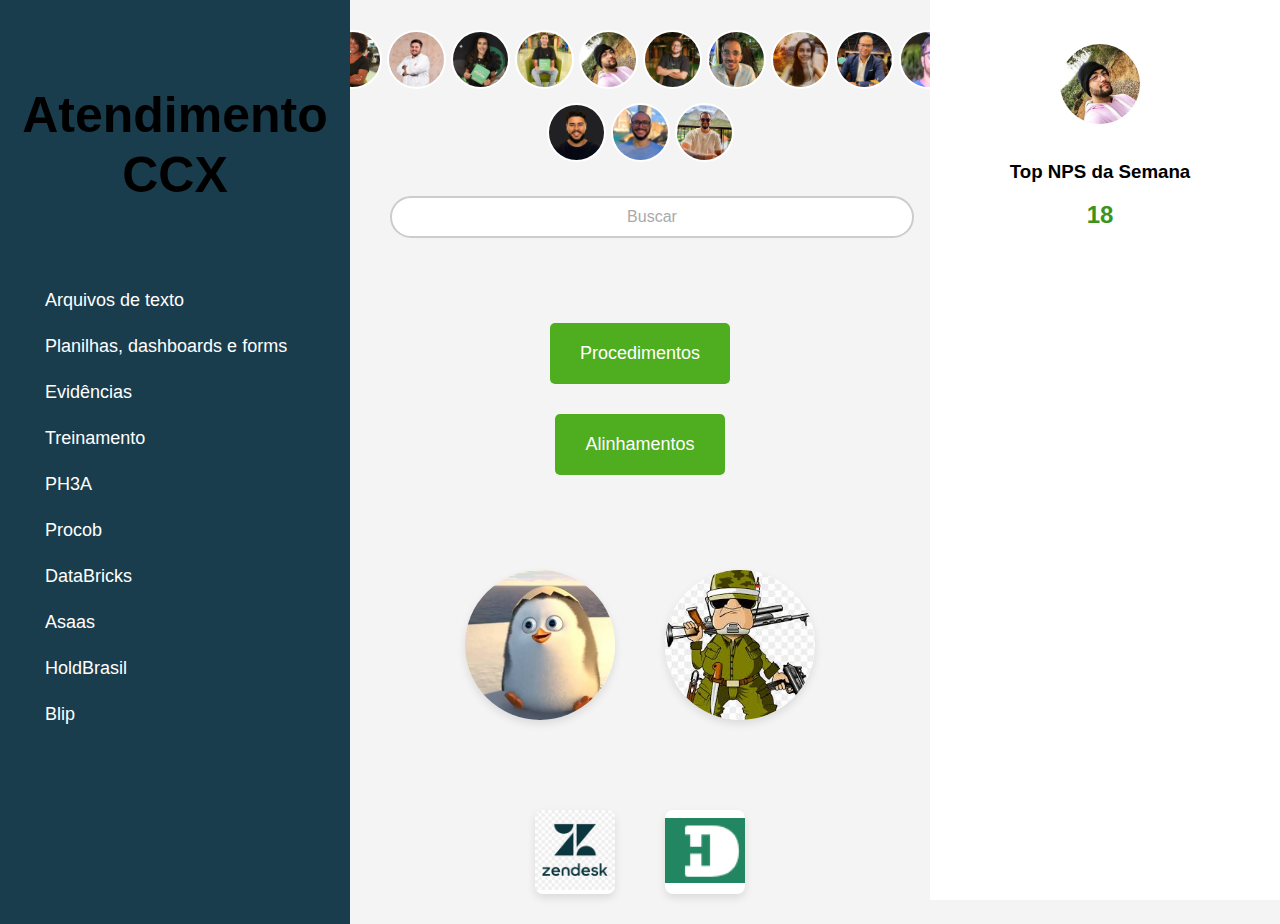
<file: index.html>
<!DOCTYPE html>
<html lang="en">
<head>
    <meta charset="UTF-8">
    <meta name="viewport" content="width=device-width, initial-scale=1.0">
    <title>Atendimento CCX</title>
    <link rel="stylesheet" href="styles.css">
</head>
<body>
    <header>
        <!-- Analistas para slack -->
        <section class="analistas">
            <a href="https://picpay.enterprise.slack.com/archives/D05J2NS7M0D" target="_blank">
                <img src="Imagens-ccx/Geisa.jpg" alt="Foto de Geisa" class="topo-img"></a>
            <a href="https://picpay.enterprise.slack.com/archives/D05Q3BHK5B6" target="_blank">
                <img src="Imagens-ccx/Jorge.jpg" alt="Foto de Jorge" class="topo-img"></a>
            <a href="https://picpay.enterprise.slack.com/archives/D024TMHB895" target="_blank">
                <img src="Imagens-ccx/Falqueto.jpg" alt="Foto do Colaborador" class="topo-img"></a>
            <a href="https://picpay.enterprise.slack.com/archives/D06M1GV0VRQ" target="_blank">
                <img src="Imagens-ccx/Davi.jpg" alt="Foto do Colaborador" class="topo-img"></a>
            <a href="https://picpay.enterprise.slack.com/archives/D01U1TTATHQ" target="_blank">
                <img src="Imagens-ccx/Fabio.jpg" alt="Foto do Colaborador" class="topo-img"></a>
            <a href="https://picpay.enterprise.slack.com/archives/D079QCJ4318" target="_blank">
                <img src="Imagens-ccx/Manu.jpg" alt="Foto do Colaborador" class="topo-img"></a>
            <a href="https://picpay.enterprise.slack.com/archives/D06C10UAXJL" target="_blank">
                <img src="Imagens-ccx/Breno.jpg" alt="Foto do Colaborador" class="topo-img"></a>
            <a href="https://picpay.enterprise.slack.com/archives/D06VADSUEF3" target="_blank">
                <img src="Imagens-ccx/Julia.jpg" alt="Foto do Colaborador" class="topo-img"></a>
            <a href="https://picpay.enterprise.slack.com/archives/D06QYGW9SK1" target="_blank">
                <img src="Imagens-ccx/Mamedes.png" alt="Foto do Colaborador" class="topo-img"></a>
            <a href="https://picpay.enterprise.slack.com/archives/D04BMKUB8F8" target="_blank">
                <img src="Imagens-ccx/Pedro.jpg" alt="Foto do Colaborador" class="topo-img"></a>
        </section>
        
        <section class="evidetes">
            <a href="https://picpay.enterprise.slack.com/archives/D06BF8769NY" target="_blank">
                <img src="Imagens-ccx/Igor.jpg" alt="Foto do Colaborador" class="topo-img"></a>
            <a href="https://picpay.enterprise.slack.com/archives/D061JSKT630" target="_blank">
                <img src="Imagens-ccx/Gut.jpg" alt="Foto do Colaborador" class="topo-img"></a>
            <a href="https://picpay.enterprise.slack.com/archives/D0608KWP5FT" target="_blank">
                <img src="Imagens-ccx/JoséRenato.jpg" alt="Foto do Colaborador" class="topo-img"></a>
        </section>

        <!-- Barra de busca -->
        <section class="barra-de-busca">
            <input type="text" placeholder="Buscar">
        </section>
    </header>

    <main>
        <!-- Procedimento e Alinhamento -->
        <section class="pocedimento-alinhamento">
            <a href="procedimentos.html"><button>Procedimentos</button></a>
            <a href="alinhamentos.html"><button>Alinhamentos</button></a>
        </section>

        <!-- Novatos e Velhos -->
        <section class="novato-velho">
            <a href="#"><img src="Icones-ccx/novatinho.jpg" alt="Icone do Zendesk" class="icone-novatovelho"></a>
            <a href="#"><img src="Icones-ccx/Veideguerra.jpg" alt="Icone do HeroDash" class="icone-novatovelho"></a>
        </section>

        <!-- Ferramentas principais -->
        <section class="ferramentas-principais">
            <a href="https://suportepicpay.zendesk.com/agent/dashboard" target="_blank">
            <img src="Icones-ccx/Zendesk.png" alt="Icone do Zendesk" class="icone-ferramenta"></a>
            <a href="https://herodash.picpay.com/" target="_blank">
            <img src="Icones-ccx/HeroDash.png" alt="Icone do HeroDash" class="icone-ferramenta"></a>
        </section>
    </main>

    <div class="aside-esquerdo">
        <!-- Título -->
        <div class="titulo">
            <a href="index.html"><h1>Atendimento CCX</h1></a>
        </div>        
        <!-- Menu lateral -->
        <nav class="menu-lateral">
            <ul>
                <li><a href="arquivosdetexto.html">Arquivos de texto</a></li>
                <li><a href="#">Planilhas, dashboards e forms</a></li>
                <li><a href="#">Evidências</a></li>
                <li><a href="#">Treinamento</a></li>
                <li><a href="https://www.ph3a.com.br/crm" target="_blank">PH3A</a></li>
                <li><a href="#">Procob</a></li>
                <li><a href="https://picpay-principal.cloud.databricks.com/sql/dashboards/9f783350-5299-43f9-9417-76f3947bdedb?o=3048457690269382" target="_blank">DataBricks</a></li>
                <li><a href="https://www.asaas.com/dashboard/index" target="_blank">Asaas</a></li>
                <li><a href="https://portal.holdbrasil.com.br/Autenticacao/Login" target="_blank">HoldBrasil</a></li>
                <li><a href="https://picpay.blip.ai/application" target="_blank">Blip</a></li>
            </ul>
        </nav>
    </div>

    <aside class="aside-direito">
        <div class="top-nps">
            <!-- Container para os cards do NPS -->
            <div class="carousel">
                <div class="nps-card">
                    <img src="Imagens-ccx/Fabio.jpg" alt="Foto de Fabio" class="nps-img">
                    <h3>Top NPS da Semana</h3>
                    <p class="nps-score">18</p>
                </div>
        
                <!-- Card com imagem -->
                <div class="nps-card">
                    <img src="Icones-ccx/zoardavi.jpg" alt="Foto de outro colaborador" class="nps-img-square">
                    <h3>Taylor loves Kanye</h3>
                    <p class="nps-score">Davi love's too</p>
                </div>
        
                <!-- Card com link e descrição -->
                <div class="nps-card">
                    <a href="https://www.calendarr.com/brasil/contagem-regressiva/natal/" target="_blank">
                        <h3>Veja mais detalhes</h3>
                        <p class="nps-score">Logo mais já é natal!</p>
                    </a>
                </div>
            </div>
        </div>
    </aside>
    
    
    <footer>
        <!-- Rodapé, se houver -->
    </footer>

    <script src="script.js"></script>
</body>
</html>
</file>
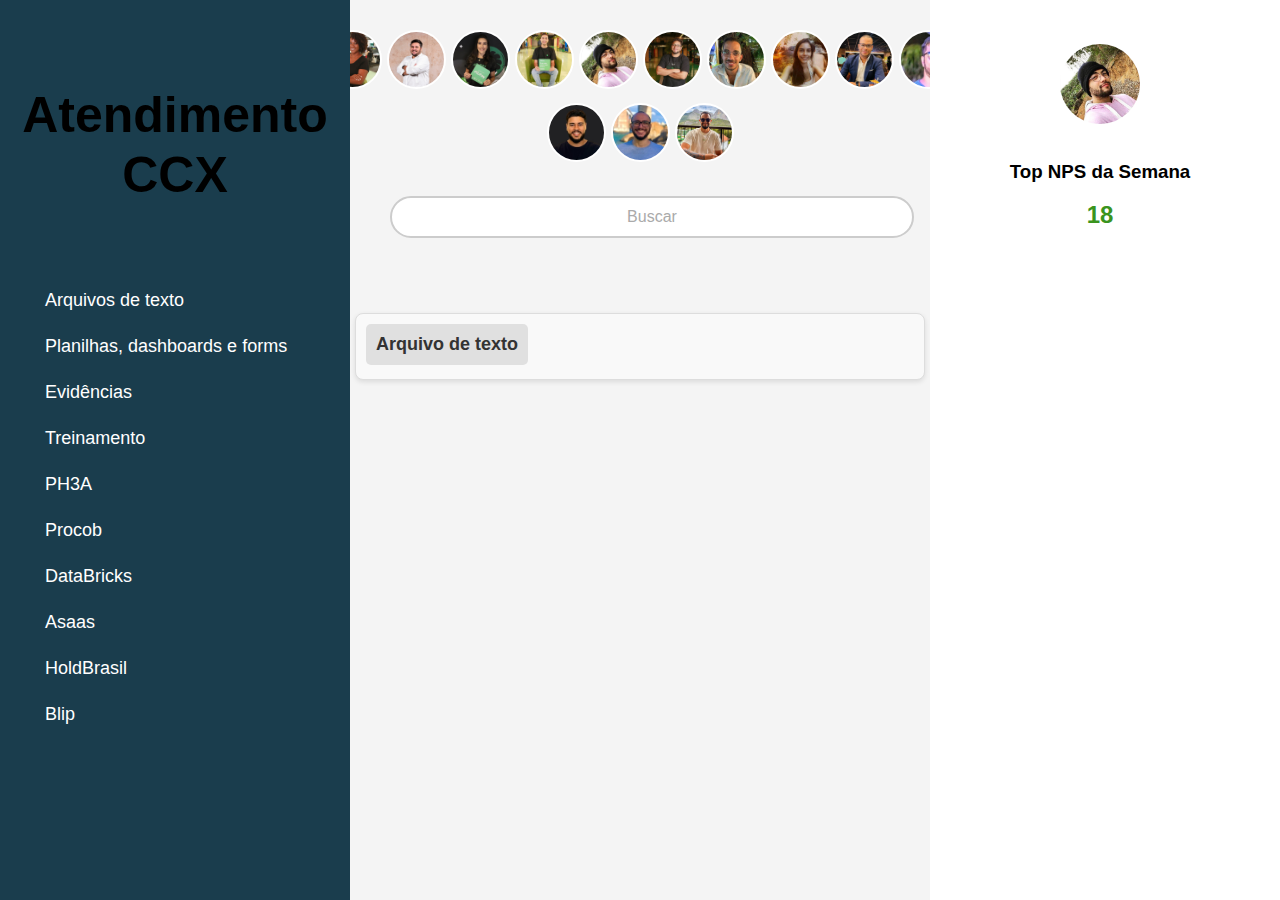
<file: arquivosdetexto.html>
<!DOCTYPE html>
<html lang="en">
<head>
  <meta charset="UTF-8">
  <meta name="viewport" content="width=device-width, initial-scale=1.0">
  <title>Atendimento CCX</title>
  <link rel="stylesheet" href="styles.css">
</head>
<body>
  <header>
    <!-- Analistas para slack -->
    <section class="analistas">
      <a href="https://picpay.enterprise.slack.com/archives/D05J2NS7M0D" target="_blank">
        <img src="Imagens-ccx/Geisa.jpg" alt="Foto de Geisa" class="topo-img">
      </a>
      <a href="https://picpay.enterprise.slack.com/archives/D05Q3BHK5B6" target="_blank">
        <img src="Imagens-ccx/Jorge.jpg" alt="Foto de Jorge" class="topo-img">
      </a>
      <a href="https://picpay.enterprise.slack.com/archives/D024TMHB895" target="_blank">
        <img src="Imagens-ccx/Falqueto.jpg" alt="Foto de Falqueto" class="topo-img">
      </a>
      <a href="https://picpay.enterprise.slack.com/archives/D06M1GV0VRQ" target="_blank">
        <img src="Imagens-ccx/Davi.jpg" alt="Foto de Davi" class="topo-img">
      </a>
      <a href="https://picpay.enterprise.slack.com/archives/D01U1TTATHQ" target="_blank">
        <img src="Imagens-ccx/Fabio.jpg" alt="Foto de Fabio" class="topo-img">
      </a>
      <a href="https://picpay.enterprise.slack.com/archives/D079QCJ4318" target="_blank">
        <img src="Imagens-ccx/Manu.jpg" alt="Foto de Manu" class="topo-img">
      </a>
      <a href="https://picpay.enterprise.slack.com/archives/D06C10UAXJL" target="_blank">
        <img src="Imagens-ccx/Breno.jpg" alt="Foto de Breno" class="topo-img">
      </a>
      <a href="https://picpay.enterprise.slack.com/archives/D06VADSUEF3" target="_blank">
        <img src="Imagens-ccx/Julia.jpg" alt="Foto de Julia" class="topo-img">
      </a>
      <a href="https://picpay.enterprise.slack.com/archives/D06QYGW9SK1" target="_blank">
        <img src="Imagens-ccx/Mamedes.png" alt="Foto de Mamedes" class="topo-img">
      </a>
      <a href="https://picpay.enterprise.slack.com/archives/D04BMKUB8F8" target="_blank">
        <img src="Imagens-ccx/Pedro.jpg" alt="Foto de Pedro" class="topo-img">
      </a>
    </section>
    
    <section class="evidetes">
      <a href="https://picpay.enterprise.slack.com/archives/D06BF8769NY" target="_blank">
        <img src="Imagens-ccx/Igor.jpg" alt="Foto do Igor" class="topo-img">
      </a>
      <a href="https://picpay.enterprise.slack.com/archives/D061JSKT630" target="_blank">
        <img src="Imagens-ccx/Gut.jpg" alt="Foto de Gut" class="topo-img">
      </a>
      <a href="https://picpay.enterprise.slack.com/archives/D0608KWP5FT" target="_blank">
        <img src="Imagens-ccx/JoséRenato.jpg" alt="Foto de Joserenato" class="topo-img">
      </a>
    </section>
    
    <!-- Barra de busca -->
    <section class="barra-de-busca">
      <input type="text" id="busca" placeholder="Buscar">
    </section>
  </header>
  
  <!-- Lateral esquerda -->
  <div class="aside-esquerdo">
    <!-- Título -->
    <div class="titulo">
      <a href="index.html"><h1>Atendimento CCX</h1></a>
    </div>
    <!-- Menu lateral -->
    <nav class="menu-lateral">
      <ul>
        <li><a href="arquivosdetexto.html">Arquivos de texto</a></li>
        <li><a href="#">Planilhas, dashboards e forms</a></li>
        <li><a href="#">Evidências</a></li>
        <li><a href="#">Treinamento</a></li>
        <li><a href="https://www.ph3a.com.br/crm" target="_blank">PH3A</a></li>
        <li><a href="#">Procob</a></li>
        <li><a href="https://picpay-principal.cloud.databricks.com/login.html" target="_blank">DataBricks</a></li>
        <li><a href="https://www.asaas.com/dashboard/index" target="_blank">Asaas</a></li>
        <li><a href="https://portal.holdbrasil.com.br/Autenticacao/Login" target="_blank">HoldBrasil</a></li>
        <li><a href="https://picpay.blip.ai/application" target="_blank">Blip</a></li>
      </ul>
    </nav>
  </div>
  
  <!-- Lateral direita -->
  <aside class="aside-direito">
    <div class="top-nps">
      <!-- Container para os cards do NPS -->
      <div class="carousel">
        <div class="nps-card">
          <img src="Imagens-ccx/Fabio.jpg" alt="Foto de Fabio" class="nps-img">
          <h3>Top NPS da Semana</h3>
          <p class="nps-score">18</p>
        </div>
        <!-- Card com imagem -->
        <div class="nps-card">
          <img src="Icones-ccx/zoardavi.jpg" alt="Foto de outro colaborador" class="nps-img-square">
          <h3>Taylor loves Kanye</h3>
          <p class="nps-score">Davi love's too</p>
        </div>
        <!-- Card com link e descrição -->
        <div class="nps-card">
          <a href="https://www.calendarr.com/brasil/contagem-regressiva/natal/" target="_blank">
            <h3>Veja mais detalhes</h3>
            <p class="nps-score">Logo mais já é natal!</p>
          </a>
        </div>
      </div>
    </div>
  </aside>
  
  <!-- Corpo do site -->
  <section class="gaveta-container">
    <div class="container-gaveta">
      <!-- Outras gavetas de exemplo omitidas para brevidade -->
      
      <!-- Gaveta com o formulário para atualizar boleto -->
      <div class="gaveta">
        <button class="gaveta-titulo">Arquivo de texto</button>
        <div class="gaveta-conteudo">
          <p>Partiu atualizar um boleto?</p>
          <p>Para atualizar o boleto, preencha os seguintes campos:</p>
          
          <label>
            Valor atual: R$ 
            <input type="number" id="valor_atual" step="0.01" placeholder="Ex: 1000.00">
          </label>
          <br>
          
          <label>
            Débito no valor de: R$ 
            <input type="number" id="debito_valor" step="0.01" placeholder="Ex: 50.00">
          </label>
          <br>
          
          <label>
            Data do vencimento: 
            <input type="text" id="data_vencimento" placeholder="dd/mm/aaaa">
          </label>
          <br>
          
          <label>
            Data de hoje: 
            <input type="text" id="data_hoje" placeholder="dd/mm/aaaa">
          </label>
          <br>
          
          <label>
            Valor do CBK atualizado: R$ 
            <input type="text" id="cbk_atualizado" readonly>
          </label>
          <br>
          
          <button onclick="calcularCBK()">Calcular CBK</button>
        </div>
      </div>
      
      <!-- Container para exibir os resultados (este container será incluído na busca) -->
      <div id="resultadoContainer">
        <!-- As mensagens serão geradas dinamicamente -->
      </div>
      
      <!-- Outras gavetas de exemplo omitidas -->
    </div>
  </section>
  
  <footer>
    <!-- Rodapé, se houver -->
  </footer>
  
  <script src="script.js"></script>
</body>
</html>
</file>
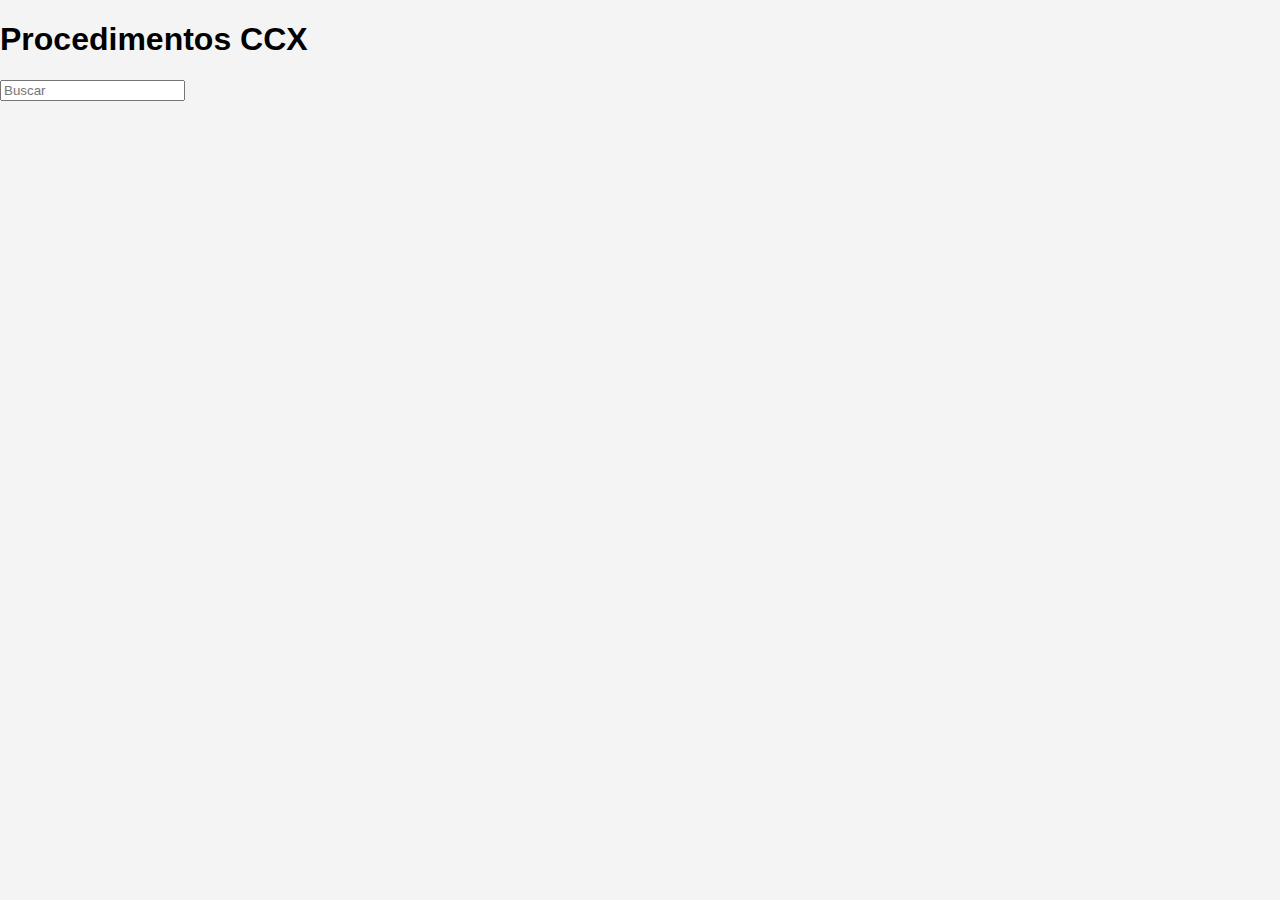
<file: procedimentos.html>
<!DOCTYPE html>
<html lang="en">
<head>
    <meta charset="UTF-8">
    <meta name="viewport" content="width=device-width, initial-scale=1.0">
    <title>Procedimentos</title>
    <link rel="stylesheet" href="styles.css">
</head>
<body>
    <!-- Título-->
    <h1>Procedimentos CCX</h1>

    <!-- Barra de busca -->
    <div class="search-bar">
        <input type="text" placeholder="Buscar">
    </div>
</file>
<file: styles.css>
/* Estilização do Header, Parte das fotos */
body {
    font-family: Arial, sans-serif;
    margin: 0;
    padding: 0;
    background-color: #f4f4f4;
}

header {
    padding: 30px;
    text-align: center;
}

.analistas, .evidetes {
    display: flex;
    flex-wrap: wrap;
    justify-content: center;
    gap: 5px;
}

.analistas a, .evidetes a {
    display: inline-block;
}

.topo-img {
    width: 55px;
    height: 55px;
    object-fit: cover;
    border-radius: 50%; /* Faz a imagem ficar redonda */
    border: 2px solid #fff; /* Borda branca para destacar */
    transition: transform 0.3s ease;
}

.topo-img:hover {
    transform: scale(1.1); /* Aumenta um pouco a imagem quando passa o mouse */
}

section {
    margin-bottom: 10px;
}
/* Fim */



/* Estilo para a barra de busca */
.barra-de-busca {
    margin: 30px auto;
    width: 80%; /* Controla a largura da barra */
    max-width: 500px; /* Limita o tamanho máximo */
    text-align: center;
}

.barra-de-busca input {
    width: 100%;
    padding: 10px;
    font-size: 16px;
    border: 2px solid #ccc;
    border-radius: 25px; /* Borda arredondada */
    outline: none; /* Remove o contorno quando selecionado */
    text-align: center; /* Centraliza o texto do placeholder */
    transition: border-color 0.3s ease, box-shadow 0.3s ease;
}

.barra-de-busca input:focus {
    border-color: #1baf0a; /* Borda azul quando a barra é focada */
    box-shadow: 0 0 8px rgba(0, 123, 255, 0.5); /* Sombra azul */
}

.barra-de-busca input::placeholder {
    color: #aaa; /* Cor do texto de placeholder */
}
/* Fim */



/* Estilo para o main do site - Procedimentos - alinhamentos - Novatos e Velhos - ZD e HD */
/* Estilo para o main e suas seções */
main {
    padding: 20px;
    display: flex;
    flex-direction: column; /* Coloca os itens um abaixo do outro */
    gap: 80px; /* Espaço entre as seções */
}

.pocedimento-alinhamento {
    padding: 0px;
    border-radius: 50%;
    text-align: center;
    display: flex;
    flex-direction: column; /* Faz com que os botões fiquem um embaixo do outro */
    gap: 20px; /* Espaço entre os botões */
}

.novato-velho {
    padding: 0px;
    text-align: center;
    display: flex;
    justify-content: center; /* Alinha as imagens no centro horizontal */
    gap: 50px; /* Espaço entre os botões */
}

.novato-velho a {
    display: flex; /* Garante que o link seja flexível */
    justify-content: center; /* Centraliza horizontalmente o conteúdo dentro do link */
    align-items: center; /* Centraliza verticalmente o conteúdo dentro do link */
    width: 150px; /* Define a largura do botão circular */
    height: 150px; /* Define a altura do botão circular */
    border-radius: 50%; /* Deixa o botão completamente circular */
    overflow: hidden; /* Garante que nada extrapole o círculo */
    background-color: #fff; /* Cor de fundo para evitar lacunas */
    box-shadow: 0 4px 8px rgba(0, 0, 0, 0.1); /* Sombra no botão para destaque */
    transition: transform 0.3s ease, box-shadow 0.3s ease;
}

.novato-velho a:hover {
    transform: scale(1.05); /* Efeito de zoom ao passar o mouse */
    box-shadow: 0 6px 12px rgba(0, 0, 0, 0.2); /* Aumenta a sombra ao passar o mouse */
}

.icone-novatovelho {
    width: 100%; /* Garante que a imagem preencha toda a largura do link */
    height: 100%; /* Garante que a imagem preencha toda a altura do link */
    object-fit: cover; /* Corta a imagem para se ajustar proporcionalmente ao círculo */
}

.ferramentas-principais {
    padding: 0px;
    border-radius: 8px;
    text-align: center;
    display: flex;
    justify-content: center; /* Alinha as imagens no centro */
    gap: 50px; /* Espaço entre as imagens */
}

.ferramentas-principais a {
    display: inline-block; /* Garante que o link se comporte como um bloco */
    border-radius: 8px; /* Bordas arredondadas */
    overflow: hidden; /* Garante que o ícone se encaixe dentro do link */
    background-color: #fff; /* Adiciona fundo branco para cobrir o fundo transparente */
    box-shadow: 0 4px 8px rgba(0, 0, 0, 0.1); /* Sombra no botão para dar destaque */
    transition: transform 0.3s ease, box-shadow 0.3s ease; /* Efeitos de transição */
}

.ferramentas-principais a:hover {
    transform: scale(1.05); /* Aumenta um pouco o tamanho ao passar o mouse */
    box-shadow: 0 6px 12px rgba(0, 0, 0, 0.2); /* Aumenta a sombra ao passar o mouse */
}

.icone-ferramenta {
    width: 80px; /* Define o tamanho do ícone */
    height: 80px; /* Define o tamanho do ícone */
    object-fit: contain; /* Garante que a imagem se ajuste bem */
}

button {
    background-color: #4fad20;
    color: #fff;
    padding: 20px 30px;
    font-size: 18px;
    border: none;
    border-radius: 5px;
    cursor: pointer;
    transition: background-color 0.3s ease, transform 0.3s ease;
    margin: 5px;
}
/* Fim */



/* Estilo para o Título */
.titulo {
    font-family: "Comic Sans MS", cursive, sans-serif; /* Fonte Comic Sans */
    font-weight: bold; /* Negrito */
    font-size: 25px;
    color: rgb(255, 255, 255); /* Cor preta */
    margin: 0; /* Remove margens */
    padding: 0; /* Remove espaçamento interno */
    line-height: 1.2; /* Ajuste o espaçamento entre as linhas */
    text-align: center; /* Alinha o texto horizontalmente */
    display: flex; /* Usa o modelo de layout flexbox */
    justify-content: center; /* Alinha horizontalmente no centro */
    align-items: center; /* Alinha verticalmente no centro */
    height: 290px; /* Altura fixa para o título */
    width: 100%; /* Garante que o título ocupe toda a largura da tela */
    position: relative; /* Posicionamento normal */
    margin-bottom: 10px; /* Espaço de 20px abaixo do título */
}

/* Especificação para o título em h1 */
.titulo h1 {
    margin: 0; /* Remove margens */
    text-align: center; /* Alinha o texto no centro */
}

/* Estilo para a parte lateral esquerda */
/* Estilo para o menu lateral */
.menu-lateral {
    background-color: #1a3d4d; /* Cor de fundo do menu lateral */
    color: white; /* Cor do texto */
    padding: 20px; /* Padding para espaçar os itens dentro do menu */
    width: 350px; /* Largura fixa do menu lateral */
    position: absolute; /* Para garantir que fique na lateral */
    top: 250px; /* Ajusta a posição do menu abaixo do título */
    left: 0;
    height: calc(100% - 120px); /* Preenche a altura do restante da página */
    box-sizing: border-box; /* Para incluir o padding no tamanho total da largura */
}
.aside-esquerdo {
    position: fixed; /* Usar position absolute para colocar o menu lateral no topo */
    top: 0px; /* Ajuste para garantir que a área lateral comece abaixo do título */
    left: 0; /* Alinha o conteúdo à esquerda */
    padding: 0; /* Remove o padding */
    height: 100%; /* Ajusta a altura para ocupar o restante da tela abaixo do título */
    width: 350px; /* Largura do menu lateral */
    background-color: #1a3d4d; /* Cor de fundo do menu lateral */
    color: white; /* Cor do texto */
}

/* Estilo do menu de links */
.menu-lateral ul {
    list-style-type: none; /* Remove os pontos de lista */
    padding: 0;
    margin: 0; /* Remove qualquer margem */
}

.menu-lateral li {
    margin: 15px 0; /* Espaçamento entre os itens do menu */
}

.menu-lateral a {
    display: flex; /* Flexbox para colocar ícones e texto lado a lado */
    align-items: center; /* Alinha o ícone e o texto verticalmente */
    color: white; /* Cor do texto */
    font-family: "Comic Sans MS", cursive, sans-serif; /* Fonte Comic Sans */
    font-size: 18px; /* Tamanho da fonte */
    text-decoration: none; /* Remove sublinhado dos links */
    transition: background-color 0.3s ease, transform 0.3s ease; /* Efeito de transição */
    margin-left: 15px; /* Ajusta o espaçamento do texto com relação ao ícone */
    padding: 5px 10px; /* Padding para dar mais espaçamento interno */
    border-radius: 5px; /* Arredondamento dos cantos */
}

/* Quando passar o mouse sobre o link */
.menu-lateral a:hover {
    background-color: #d1f97b; /* Cor de fundo quando passar o mouse */
    transform: scale(1.05); /* Efeito de aumento ao passar o mouse */
}

/* Estilo dos ícones do menu */
.icone-menu {
    width: 25px; /* Largura do ícone */
    height: 25px; /* Altura do ícone */
    margin-right: 10px; /* Espaçamento entre o ícone e o texto */
    object-fit: cover; /* Garante que a imagem do ícone se ajuste corretamente */
}

/*estilo para o título n ficar roxo*/
.titulo a {
    text-decoration: none; /* Remove o sublinhado */
    color: black; /* Define a cor do link */
}

.titulo a:visited {
    color: black; /* Mantém a cor preta após o clique */
}

.titulo a:hover {
    color: #4fad20; /* Define uma cor ao passar o mouse, opcional */
    transition: color 0.3s ease;
}
/* Fim */



/* Estilo do card de NPS */
.top-nps {
    display: flex;
    justify-content: center;
    align-items: center;
    flex-direction: column;
    gap: 10px;
    text-align: center;
}

.nps-card {
    padding: 20px;
    border-radius: 8px;
    width: 100%;
    max-width: 300px;
    transition: transform 0.3s ease, box-shadow 0.3s ease;
}

.nps-card:hover {
    transform: scale(1.05);
}

/* Foto do colaborador com efeito de borda */
.nps-img {
    width: 80px;
    height: 80px;
    object-fit: cover;
    border-radius: 50%;
    border: 4px solid transparent;
    margin-bottom: 10px;
    position: relative;
    transition: border-color 0.3s ease, box-shadow 0.3s ease;
}

/* Efeito da borda com carregamento */
.nps-card:hover .nps-img {
    animation: loading-border 7s forwards; /* Aplica a animação ao passar o mouse */
}

/* Animação da borda, criando um efeito de carregamento */
@keyframes loading-border {
    0% {
        border-color: transparent;
        box-shadow: none;
    }
    25% {
        border-color: #48ff00;
        box-shadow: 0 0 5px rgb(249, 253, 0);
    }
    50% {
        border-color: #ffffff;
        box-shadow: 0 0 10px rgb(249, 253, 0);
    }
    75% {
        border-color: #48ff00;
        box-shadow: 0 0 15px rgb(249, 253, 0);
    }
    100% {
        border-color: #48ff00;
        box-shadow: 0 0 20px rgb(249, 253, 0);
    }
}

/* Efeito da borda com carregamento da direita para a esquerda */
.nps-card:hover .nps-img::after {
    content: '';
    position: absolute;
    top: 0;
    right: 0;
    bottom: 0;
    left: 0;
    border: 4px solid #48ff00; /* Cor da borda */
    border-radius: 50%; /* Mantém a borda redonda */
    animation: loading-border-right 5s forwards; /* Animação de carregamento da direita para a esquerda */
}

/* Animação da borda, criando um efeito de carregamento da direita para a esquerda */
@keyframes loading-border-right {
    0% {
        right: 0;
        left: 100%;
    }
    100% {
        right: 0;
        left: 0;
    }
}

/* Estilo para o texto do NPS */
.nps-score {
    font-family: 'Comic Sans MS', cursive, sans-serif;
    color: #3a941e; /* Cor verde militar */
    font-size: 24px;
    font-weight: bold;
    margin-top: 10px;
}
/* Fim */




/* Estilo do carousel da barra direita*/
/* Estilo para a lateral direita */
.aside-direito {
    position: fixed;
    top: 0;
    right: 0;
    width: 350px;
    height: 100vh;
    padding: 20px;
    background-color: #ffffff;
    box-sizing: border-box;
    overflow: hidden;
}

/* Container do carrossel */
.carousel {
    display: flex;
    flex-direction: row;
    width: 100%;
    transition: transform 1s ease-in-out; /* Transição suave */
}

/* Estilo dos cards */
.nps-card {
    min-width: 300px; /* Largura fixa para os cards */
    margin-right: 20px; /* Espaçamento entre os cards */
    padding: 20px;
    border-radius: 8px;
    text-align: center;
    box-sizing: border-box;
    transition: transform 0.3s ease, box-shadow 0.3s ease;
}

.nps-card:hover {
    transform: scale(1.05);
}

/* Foto do colaborador com efeito de borda */
.nps-img {
    width: 80px;
    height: 80px;
    object-fit: cover;
    border-radius: 50%;
    border: 4px solid transparent;
    margin-bottom: 10px;
    position: relative;
}

/* Estilo para o texto do NPS */
.nps-score {
    font-family: 'Comic Sans MS', cursive, sans-serif;
    color: #3a941e; /* Cor verde militar */
    font-size: 24px;
    font-weight: bold;
    margin-top: 10px;
}

/* Estilo para a imagem quadrada */
.nps-img-square {
    width: 250px; /* Você pode ajustar o tamanho aqui */
    height: 250px; /* Tamanho igual à largura para ser quadrada */
    object-fit: cover; /* Faz a imagem cobrir completamente a área, mantendo a proporção */
    border-radius: 8px; /* Adiciona borda arredondada se desejar */
    transition: transform 0.3s ease; /* Transição suave caso queira efeitos de hover */
}

/* Efeito de hover (opcional) */
.nps-img-square:hover {
    transform: scale(1.05); /* Aumenta um pouco o tamanho da imagem ao passar o mouse */
}
/* Fim */















/* Estilo da página Arquivos de texto */

/* Contêiner para garantir que a gaveta esteja dentro da área central */
.container-gaveta {
    max-width: calc(100% - 710px); /* Subtrai a largura das barras laterais */
    margin: 0 auto; /* Centraliza o contêiner */
    padding: 0 20px; /* Adiciona um espaçamento à direita e à esquerda */
}

/* Estilo para a gaveta */
.gaveta {
    background-color: #f9f9f9; /* Cor de fundo da gaveta */
    border: 1px solid #ddd; /* Borda da gaveta */
    border-radius: 8px;
    margin: 15px 0; /* Espaçamento entre as gavetas */
    box-shadow: 0 2px 5px rgba(0, 0, 0, 0.1); /* Sombra suave */
    padding: 10px;
    overflow: hidden; /* Garante que o conteúdo não extrapole a gaveta */
    max-height: 45px; /* Começa com altura zero (fechada) */
    transition: max-height 0.3s ease-out; /* Transição suave ao abrir */
}

/* Estilo do título da gaveta */
.gaveta .gaveta-titulo {
    font-family: "Comic Sans MS", cursive, sans-serif; /* Fonte Comic Sans */
    font-weight: bold; /* Deixa o texto em negrito */
    font-size: 18px;
    color: #333; /* Cor do texto */
    cursor: pointer; /* Deixa o cursor como "pointer" para indicar que é clicável */
    margin: 0; /* Remove margens */
    padding: 10px;
    background-color: #e0e0e0; /* Cor de fundo do título */
    border-radius: 5px; /* Borda arredondada no título */
    text-align: left; /* Alinha o texto à esquerda */
}

/* Estilo do conteúdo dentro da gaveta */
.gaveta .gaveta-conteudo {
    padding: 10px;
    font-size: 16px;
    color: #555; /* Cor do texto do conteúdo */
    line-height: 1.6; /* Espaçamento entre as linhas */
    max-height: 400px; /* Define uma altura máxima para o conteúdo */
    overflow-y: auto; /* Adiciona a rolagem vertical quando o conteúdo exceder a altura */
}

/* Quando a gaveta estiver aberta */
.gaveta.aberta {
    max-height: 500px; /* Altura máxima da gaveta quando aberta (ajustável conforme o conteúdo) */
    padding: 15px; /* Aumenta o padding quando a gaveta abre */
}

/* Estilo para o efeito de hover no título da gaveta */
.gaveta .gaveta-titulo:hover {
    background-color: #ccc; /* Muda a cor de fundo ao passar o mouse */
}





.highlight-term {
    background-color: yellow;
    /* Se quiser manter o sublinhado, pode deixar text-decoration: underline; */
    text-decoration: underline;
  }

  .highlight-term {
    background-color: yellow;
    text-decoration: underline;
  }
</file>
